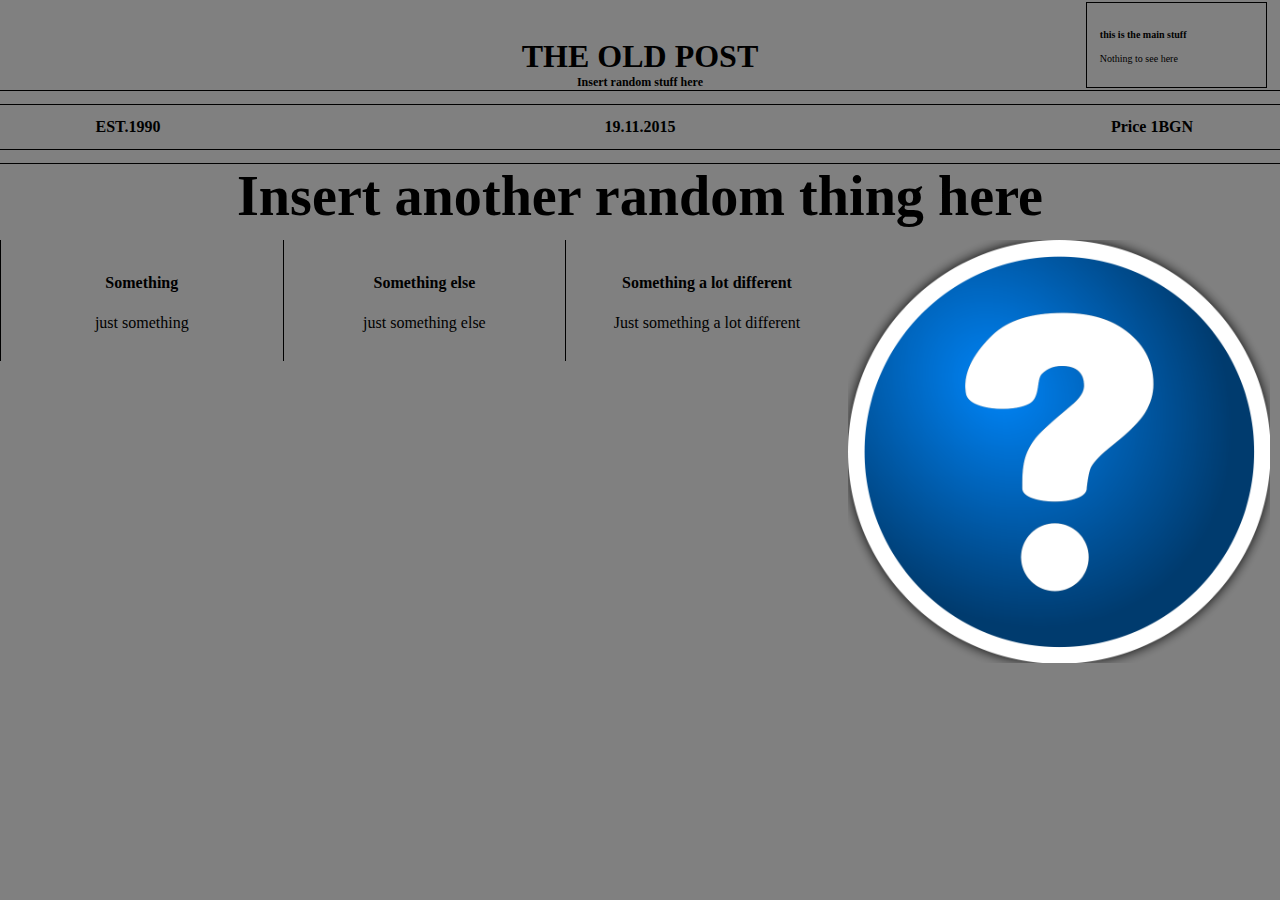
<file: index.html>
<!DOCTYPE html>
<html>
<head>
	<title>Newspaper</title>
	<link rel="stylesheet" type="text/css" href="style.css">
</head>
<body>
	<header class="head">
		<div class="title">
			<h1>THE OLD POST</h1>
			<h2>Insert random stuff here</h2>
		</div>
		<div class="small_box">
			<h4>this is the main stuff</h4>
			<p>Nothing to see here</p>
		</div>
	</header>
	<div class="date_time">
		<div class="est_price">
			<b>EST.1990</b>
		</div>
		<div class="date">
			<b>19.11.2015</b>
		</div>
		<div class="est_price">
			<b>Price 1BGN</b>
		</div>
	</div>
	<div class="container">
		<div class="big_title">
			<h3>Insert another random thing here</h3>
		</div>
		<div class="main_text">
			<h4>Something</h4>
			<p>just something</p>
		</div>
		<div class="main_text">
			<h4>Something else</h4>
			<p>just something else</p>
		</div>
		<div class="main_text">
			<h4>Something a lot different</h4>
			<p>Just something a lot different</p>
		</div>
		<div class="picture">
			<img src="img/qm.png">
		</div>
	</div>
</body>
</html>
</file>
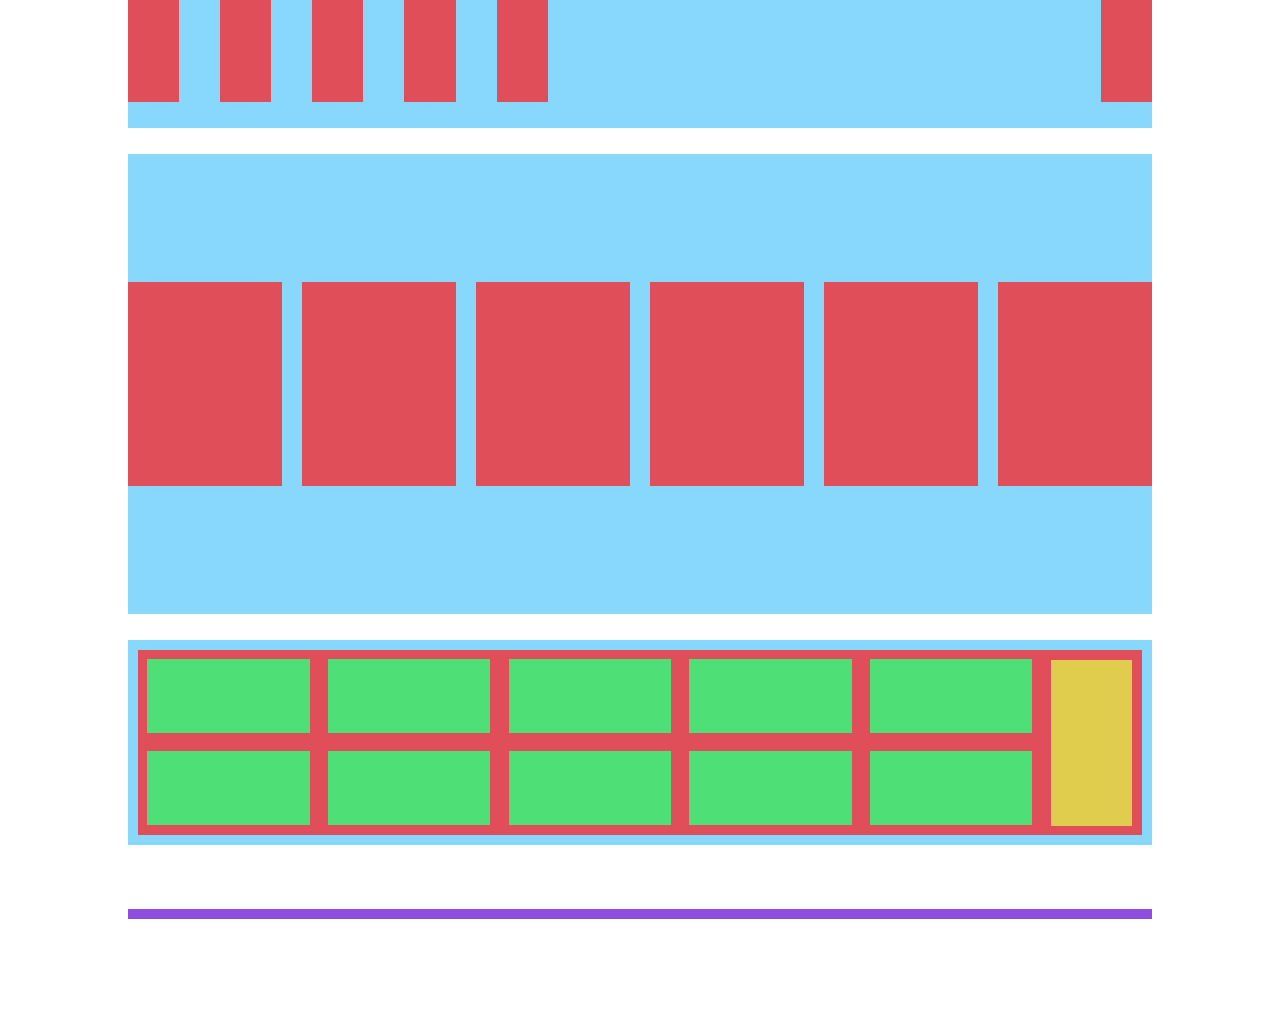
<file: lesson2/index.html>
<!DOCTYPE html>
<html>
<head>
	<title>Boxes everywhere</title>
	<link rel="stylesheet" type="text/css" href="main.css">
</head>
<body>
<div class="main">
	<header class="headder">
		<div class="menu">
			
		</div>
		<div class="menu">
			
		</div>
		<div class="menu">
			
		</div>
		<div class="menu">
			
		</div>
		<div class="menu">
			
		</div>
		<div class="menu">
			
		</div>
	</header>
	<div class="first-container">
		<div class="box">
			
		</div>
		<div class="box">
			
		</div>
		<div class="box"> 
			
		</div>
		<div class="box">
			
		</div>
		<div class="box">
			
		</div>
		<div class="box">
			
		</div>
	</div>
	<div class="secound-conteiner">
		<div class="wraper">
			<div class="pic-container">
				<div class="pic">
			
				</div>
				<div class="pic">
					
				</div>
				<div class="pic">
					
				</div>
				<div class="pic">
					
				</div>
				<div class="pic">
					
				</div>
				<div class="pic">
					
				</div>
				<div class="pic">
					
				</div>
				<div class="pic">
					
				</div>
				<div class="pic">
					
				</div>
				<div class="pic">
					
				</div>
			</div>
			<div class="article">
					
			</div>
		</div>
	</div>
	<footer>
		
	</footer>
</div>
</body>
</html>
</file>
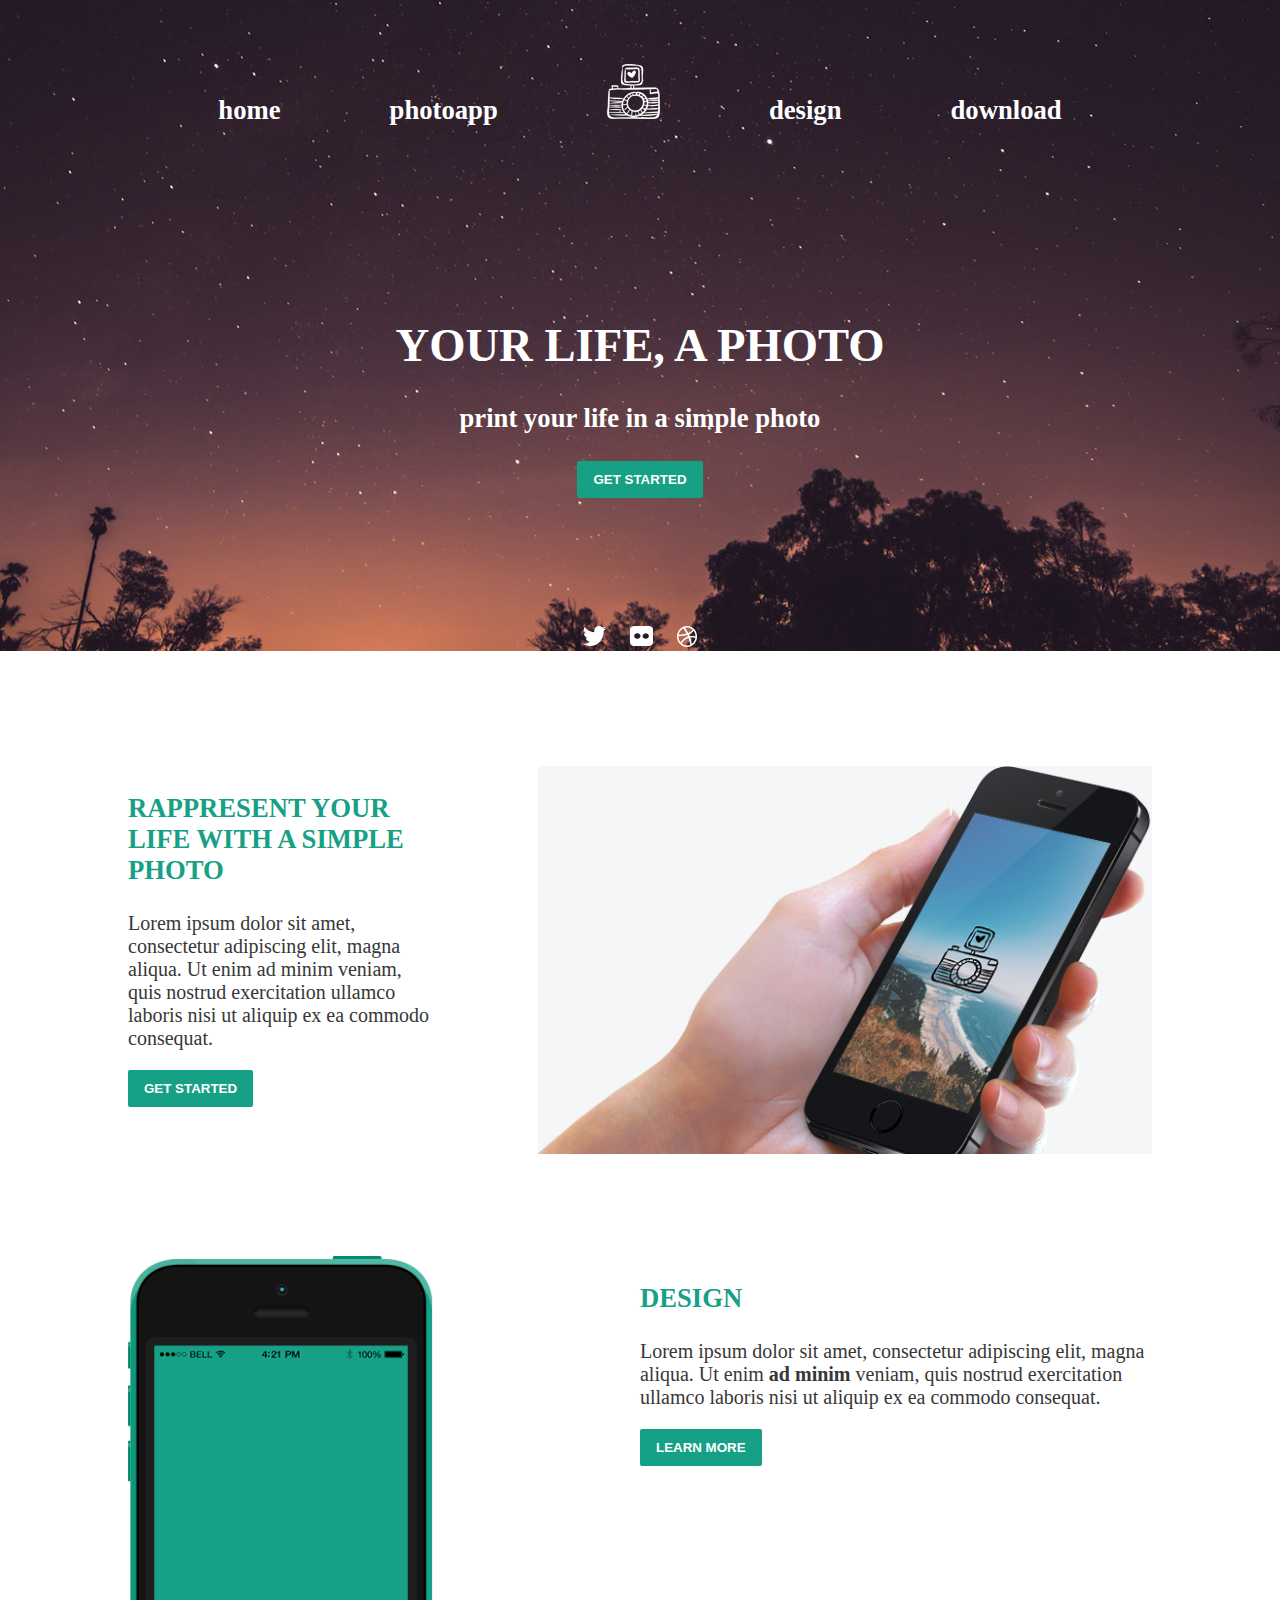
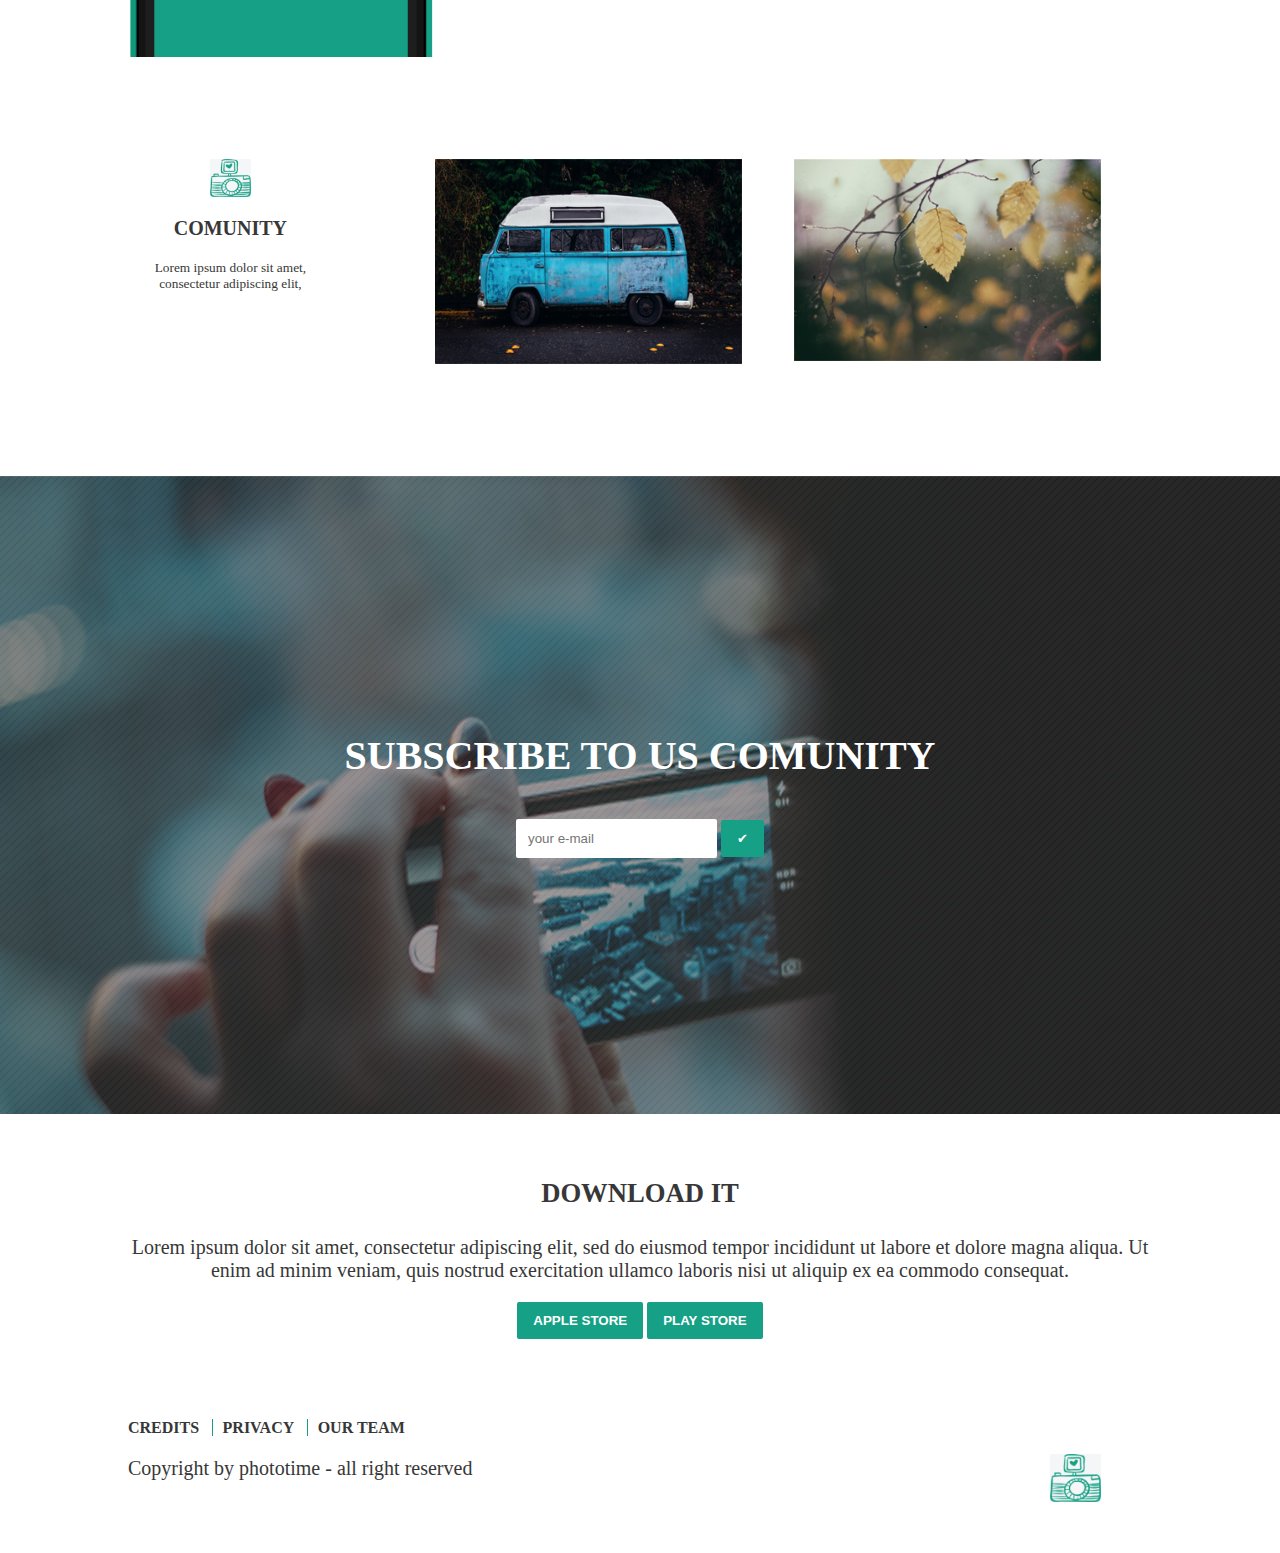
<file: lesson3/index.html>
<!DOCTYPE html>
<html>
<head>
	<title>PhotoApp</title>
	<meta http-equiv="Content-Type" content="text/html; charset=UTF-8" />
	<link rel="stylesheet" type="text/css" href="main.css">
	<link rel="stylesheet" media="(max-width:940px)" href="media.css">
	<link rel="stylesheet" media="(max-width:720px)" href="phone.css">
</head>
<body>
	<div class="container">
		<header class="head">
			<ul class="top">
				<li>
					<a href="#"><strong>home</strong></a>
				</li>
				<li>
					<a href="#"><strong>photoapp</strong></a>
				</li>
				<li class="icon">
						<img src="img/photo_icon.png">
				</li>
				<li>
					<a href="#"><strong>design</strong></a>
				</li>
				<li>
					<a href="#"><strong>download</strong></a>
				</li>
			</ul>
			<div class="middle">
				<h1>YOUR LIFE, A PHOTO</h1>
				<p><strong>print your life in a simple photo</strong></p>
				<button class="button"><a href="#"><strong>GET STARTED</strong></a></button>
			</div>
			<ul class="bottom">
				<li>
					<a href="#">
						<img src="img/twiter_09.png">
					</a>
				</li>
				<li>
					<a href="#">
						<img src="img/message.png">
					</a>
				</li>
				<li>
					<a href="#">
						<img src="img/world.png">
					</a>
				</li>
			</ul>
		</header>
		<div class="main">	
			<div class="secound-section">
				<div class="left-content">
					<h3><strong>
						RAPPRESENT YOUR LIFE WITH A 
						SIMPLE PHOTO
					</strong></h3>
					<p>
						Lorem ipsum dolor sit amet, consectetur adipiscing elit, 
						magna aliqua. Ut enim ad minim veniam, quis 
						nostrud exercitation ullamco laboris nisi 
						ut aliquip ex ea commodo consequat.
					</p>
					<button class="button"><a href="#"><strong>GET STARTED</strong></a></button>
				</div>
				<div class="right-content prefix">
					<img src="img/hand_20.png">
				</div>
			</div>
			<div class="third-section">
				<div class="iphone">
					<img src="img/iphone_24.png">
				</div>
				<div class="learn-more">
					<h3><strong>
						DESIGN
					</strong></h3>
					<p>
						Lorem ipsum dolor sit amet, consectetur adipiscing elit, 
						magna aliqua. Ut enim <b>ad minim</b> veniam, quis 
						nostrud exercitation ullamco laboris nisi 
						ut aliquip ex ea commodo consequat.
					</p>
					<button class="button"><a href="#"><strong>LEARN MORE</strong></a></button>
				</div>
			</div>
			<div class="fourth-section">
				<div class="comunity">
					<img src="img/icon_36.png">
					<h3><strong>COMUNITY</strong></h3>
					<p>Lorem ipsum dolor sit amet, consectetur adipiscing elit,</p>
				</div>
				<div class="img-one">
					<img src="img/bus_31.png">
				</div>
				<div class="img-two">
					<img src="img/leaves_33.png">
				</div>
			</div>
		</div>
		<div class="subscription">
			<h3><strong>SUBSCRIBE TO US COMUNITY</strong></h3>
			<div class="input">	
				<input class="email" type="email" placeholder="your e-mail">
				<button class="button"><a href="#">&#10004</a></button>
			</div>	
		</div>
		<div class="download">
			<h3><strong>DOWNLOAD IT</strong></h3>
			<p>
				Lorem ipsum dolor sit amet, consectetur adipiscing elit, sed do eiusmod tempor incididunt ut labore et dolore magna aliqua. Ut enim ad minim veniam, quis nostrud exercitation ullamco laboris nisi ut aliquip ex ea commodo consequat.
			</p>
			<button class="button apple"><a href="#"><strong>APPLE STORE</strong></a></button>
			<button class="button google"><a href="#"><strong>PLAY STORE</strong></a></button>
		</div>
		<footer>
			<div class="foot-menu">
				<ul>
					<li>
						<a href="#"><strong>CREDITS</strong></a>
					</li>
					<li>
						<a href="#"><strong>PRIVACY</strong></a>
					</li>
					<li>
						<a href="#"><strong>OUR TEAM</strong></a>
					</li>
				</ul>
				<p>Copyright by phototime - all right reserved</p>
			</div>
			<div class="photo-icon">
				<img src="img/icon_36.png">
			</div>
		</footer>
	</div>
</body>
</html>
</file>
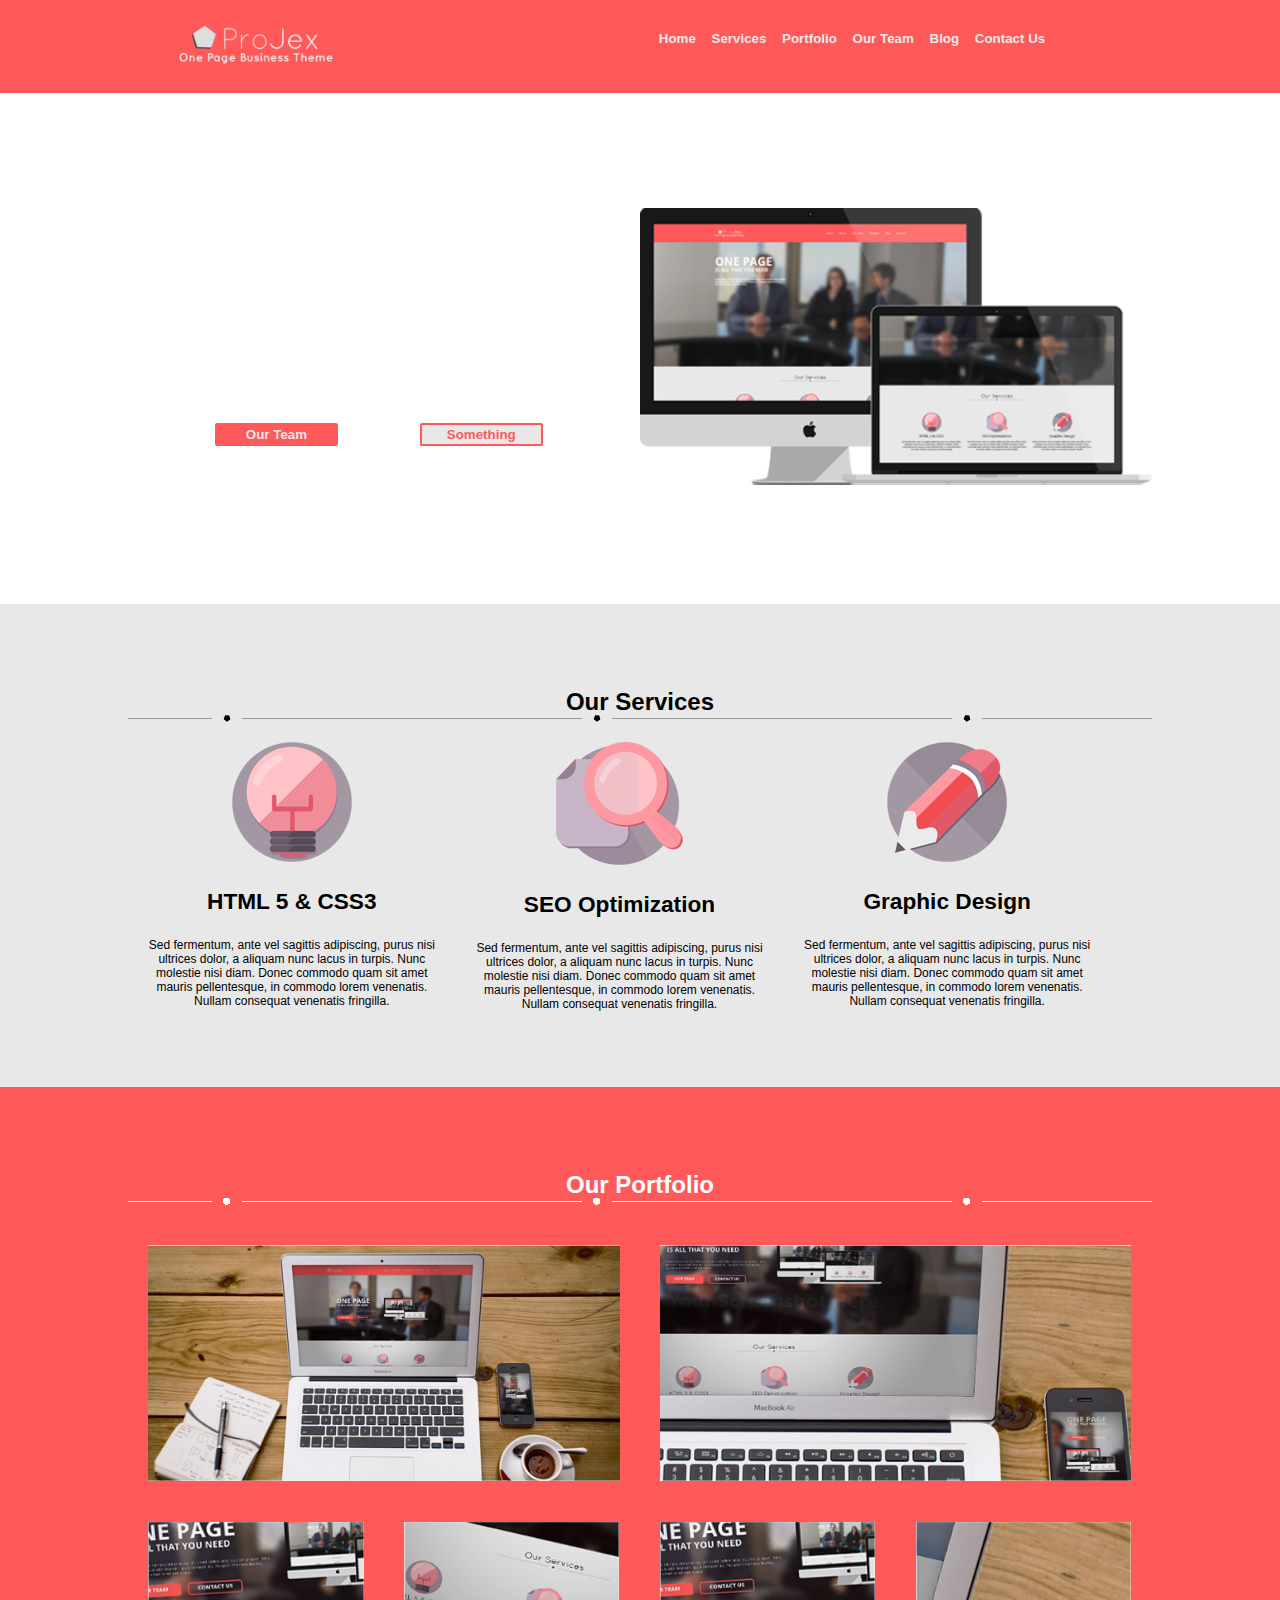
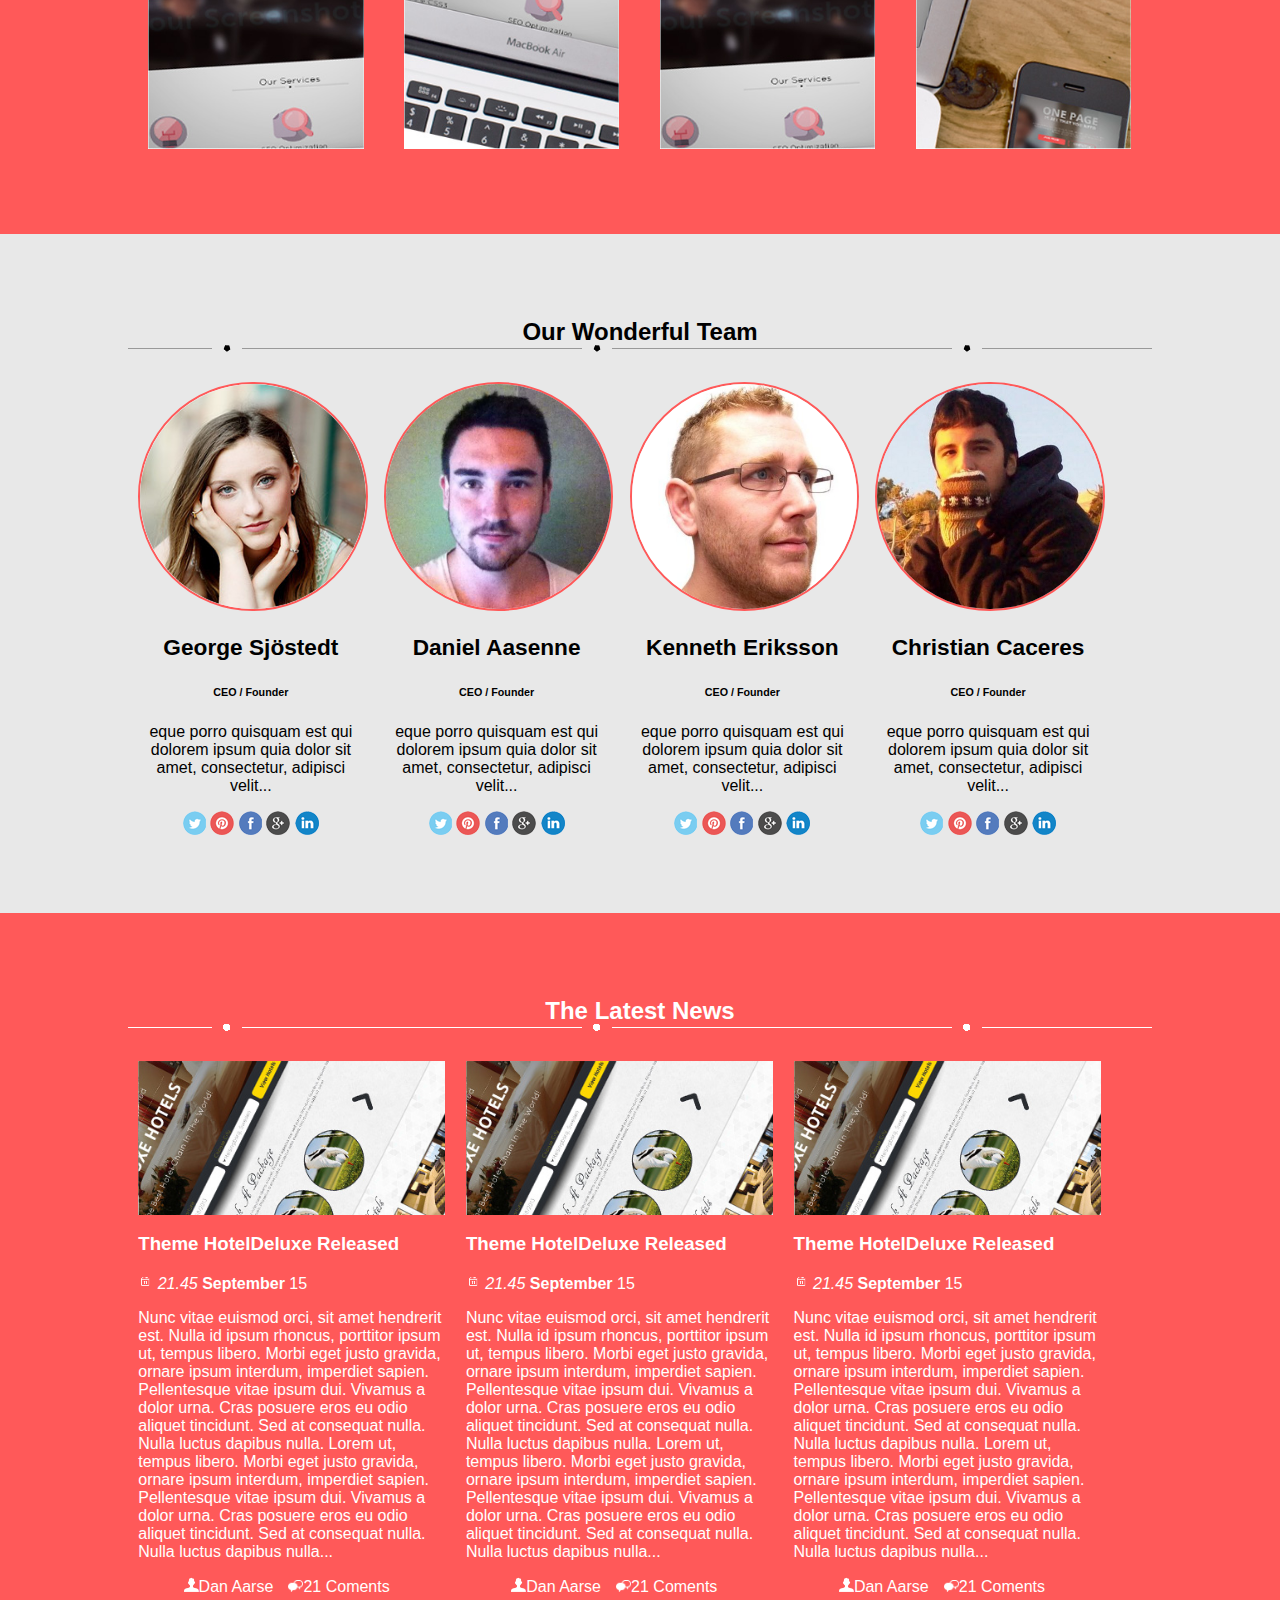
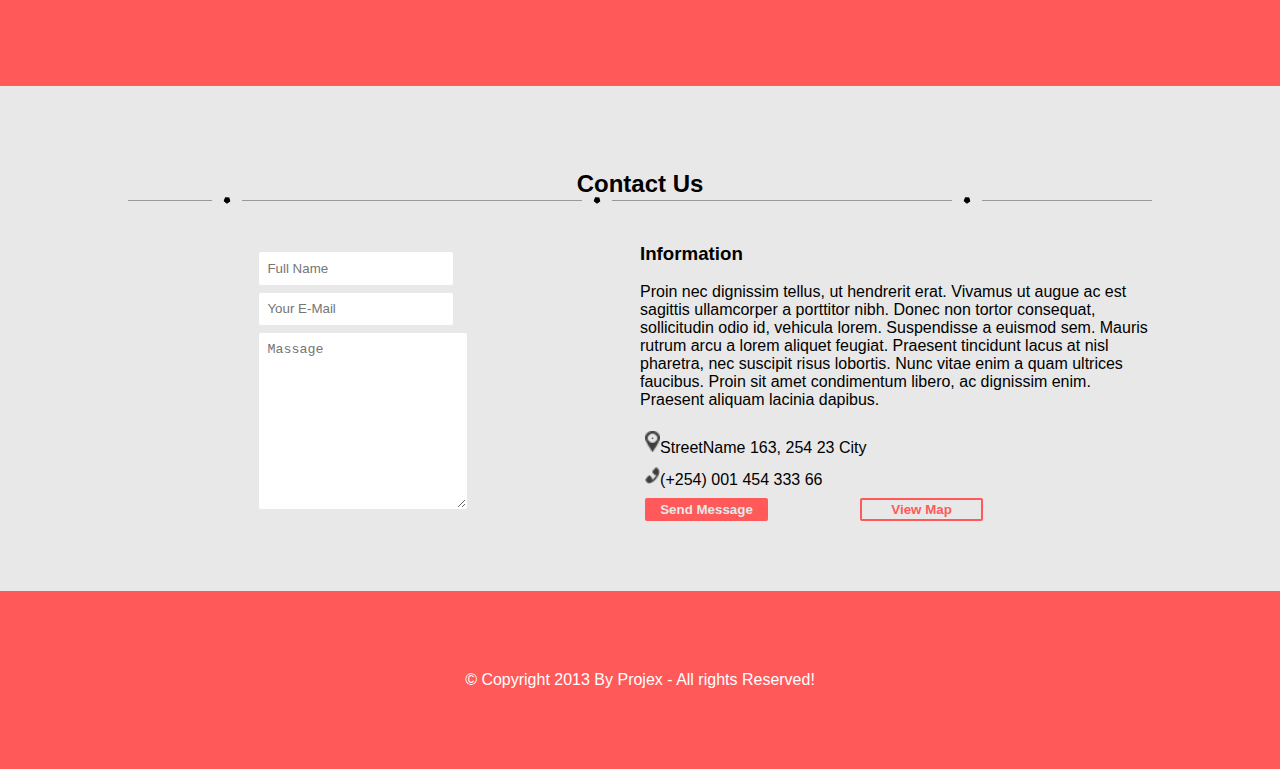
<file: lesson4/index.html>
<!DOCTYPE html>
<html>
<head>
	<title></title>
	<meta http-equiv="Content-Type" content="text/html; charset=UTF-8" />
	<meta name="mobile-web-app-capable" content="yes">
	<meta name="apple-mobile-web-app-capable" content="yes">
	<meta name="apple-mobile-web-app-status-bar-style" content="black">
	<meta name="viewport" content="width=device-width, initial-scale=1, minimum-scale=1, maximum-scale=1">
	<link rel="stylesheet" type="text/css" href="css/style.css">
</head>
<body>
	<header>
		<div class="logo">
			<a href="#"><img src="img/logo.png"></a>
		</div>
		<div class="menu">
			<ul>
				<li>
					<a href="index.html"><strong>Home</strong></a>
				</li>
				<li>
					<a href="#"><strong>Services</strong></a>	
				</li>
				<li>
					<a href="#"><strong>Portfolio</strong></a>
				</li>
				<li>
					<a href="#"><strong>Our Team</strong></a>
				</li>
				<li>
					<a href="#"><strong>Blog</strong></a>
				</li>
				<li>
					<a href="#"><strong>Contact Us</strong></a>
				</li>
			</ul>
		</div> 
	</header>
	<div class="section-one">
		<div class="big-cont">
			<div class="top-left">
				<div class="red-butt">
					<button type="button" class="butt red"><strong>Our Team</strong></button>
				</div>
				<div class="white-butt">
					<button type="button" class="butt white"><strong>Something</strong></button>
				</div>
			</div>
			<div class="top-right">
				<img src="img/mac.png">
			</div>
		</div>
	</div>
	<div class="section-two">
		<div class="big-cont">
			<div>
				<h2>Our Services</h2>
			</div>
			<div class="cont">
				<a href="#"><img src="img/html.png"></a>
				<h3>
					HTML 5 & CSS3
				</h3>
				<p>
					Sed fermentum, ante vel sagittis adipiscing, purus nisi ultrices dolor, a aliquam nunc lacus in turpis. Nunc molestie nisi diam. Donec 	commodo quam sit amet mauris pellentesque, in commodo lorem venenatis. Nullam consequat venenatis fringilla. 
				</p>
			</div>
			<div class="cont">
				<a href="#"><img src="img/ceo.png"></a>
				<h3>
					SEO Optimization
				</h3>
				<p>
					Sed fermentum, ante vel sagittis adipiscing, purus nisi ultrices dolor, a aliquam nunc lacus in turpis. Nunc molestie nisi diam. Donec commodo quam sit amet mauris pellentesque, in commodo lorem venenatis. Nullam consequat venenatis fringilla. 
				</p>
			</div>
			<div class="cont">
				<a href="#"><img src="img/design.png"></a>
				<h3>
					Graphic Design
				</h3>
				<p>
					Sed fermentum, ante vel sagittis adipiscing, purus nisi ultrices dolor, a aliquam nunc lacus in turpis. Nunc molestie nisi diam. Donec 	commodo quam sit amet mauris pellentesque, in commodo lorem venenatis. Nullam consequat venenatis fringilla. 
				</p>
			</div>
		</div>
	</div>
	<div class="section-three">
		<div class="big-cont">
			<div>
				<h2>Our Portfolio</h2>
			</div>
			<div class="top-pics">
				<img src="img/portfolio_one.jpg" onmouseover="redMask(this)">
			</div>
			<div class="top-pics" onmouseover="redMask(this)">
				<img src="img/portfolio_two.jpg">
			</div>
			<div class="bot-pics" onmouseover="redMask(this)">
				<img src="img/potrfolio_small_1.jpg">
			</div>
			<div class="bot-pics" onmouseover="redMask(this)">
				<img src="img/portfolio_small_2.jpg">
			</div>
			<div class="bot-pics" onmouseover="redMask(this)">
				<img src="img/portfolio_small_3.jpg">
			</div>
			<div class="bot-pics" onmouseover="redMask(x)">
				<img src="img/portfolio_small_4.jpg">
			</div>
			<script type="text/javascript">
					function redMask(x)
					{
						x.style.width = 10%;

					}
			</script>
		</div>
	</div>
	<div class="section-four">
		<div class="big-cont">
			<div>
				<h2>Our Wonderful Team</h2>
			</div>
			<div class="team">
				<a href="#"><img src="img/team1.jpg" class="portrait"></a>
				<h3><strong>George Sjöstedt</strong></h3>
				<h6>CEO / Founder</h6>
				<p>eque porro quisquam est qui dolorem ipsum quia dolor sit amet, consectetur, adipisci velit...</p>
				<ul>
					<li>
						<a href="#">
							<img src="img/twiter_icon.png">
						</a>
					</li>
					<li>
						<a href="#">
							<img src="img/pintrest_icon.png">
						</a>
					</li>
					<li>
						<a href="#">
							<img src="img/fb_icon.png">
						</a>
					</li>
					<li>
						<a href="#">
							<img src="img/gplus_icon.png">
						</a>
					</li>
					<li>
						<a href="#">
							<img src="img/linked_icon.png">
						</a>
					</li>
				</ul>
			</div>
			<div class="team">
				<a href="#"><img src="img/team2.jpeg" class="portrait"></a>
				<h3><strong>Daniel Aasenne</strong></h3>
				<h6>CEO / Founder</h6>
				<p>eque porro quisquam est qui dolorem ipsum quia dolor sit amet, consectetur, adipisci velit...</p>
				<ul>
					<li>
						<a href="#">
							<img src="img/twiter_icon.png">
						</a>
					</li>
					<li>
						<a href="#">
							<img src="img/pintrest_icon.png">
						</a>
					</li>
					<li>
						<a href="#">
							<img src="img/fb_icon.png">
						</a>
					</li>
					<li>
						<a href="#">
							<img src="img/gplus_icon.png">
						</a>
					</li>
					<li>
						<a href="#">
							<img src="img/linked_icon.png">
						</a>
					</li>
				</ul>
			</div>
			<div class="team">
				<a href="#"><img src="img/team3.jpg" class="portrait"></a>
				<h3><strong>Kenneth Eriksson</strong></h3>
				<h6>CEO / Founder</h6>
				<p>eque porro quisquam est qui dolorem ipsum quia dolor sit amet, consectetur, adipisci velit...</p>
				<ul>
					<li>
						<a href="#">
							<img src="img/twiter_icon.png">
						</a>
					</li>
					<li>
						<a href="#">
							<img src="img/pintrest_icon.png">
						</a>
					</li>
					<li>
						<a href="#">
							<img src="img/fb_icon.png">
						</a>
					</li>
					<li>
						<a href="#">
							<img src="img/gplus_icon.png">
						</a>
					</li>
					<li>
						<a href="#">
							<img src="img/linked_icon.png">
						</a>
					</li>
				</ul>
			</div>
			<div class="team">
				<a href="#"><img src="img/team4.jpg" class="portrait"></a>
				<h3><strong>Christian Caceres</strong></h3>
				<h6>CEO / Founder</h6>
				<p>eque porro quisquam est qui dolorem ipsum quia dolor sit amet, consectetur, adipisci velit...</p>
				<ul>
					<li>
						<a href="#">
							<img src="img/twiter_icon.png">
						</a>
					</li>
					<li>
						<a href="#">
							<img src="img/pintrest_icon.png">
						</a>
					</li>
					<li>
						<a href="#">
							<img src="img/fb_icon.png">
						</a>
					</li>
					<li>
						<a href="#">
							<img src="img/gplus_icon.png">
						</a>
					</li>
					<li>
						<a href="#">
							<img src="img/linked_icon.png">
						</a>
					</li>
				</ul>
			</div>
		</div>
	</div>
	<div class="section-five">
		<div class="big-cont">
			<div>
				<h2>The Latest News</h2>
			</div>
			<div class="article">
			<a href="#">
			<img src="img/news.jpg">
			<h3>Theme HotelDeluxe Released</h3>
				<span class="icon"><img src="img/calendar.png"></span>
  				<em>21.45</em>
  				<strong>September</strong>
  				<span>15</span>
			<p>
			Nunc vitae euismod orci, sit amet hendrerit est. Nulla id ipsum rhoncus, porttitor ipsum ut, tempus libero. Morbi eget justo gravida, ornare ipsum interdum, imperdiet sapien. Pellentesque vitae ipsum dui. Vivamus a dolor urna. Cras posuere eros eu odio aliquet tincidunt. Sed at consequat nulla. Nulla luctus dapibus nulla.
			Lorem ut, tempus libero. Morbi eget justo gravida, ornare ipsum interdum, imperdiet sapien. Pellentesque vitae ipsum dui. Vivamus a dolor urna. Cras posuere eros eu odio aliquet tincidunt. Sed at consequat nulla. Nulla luctus dapibus nulla...
			</p>
			</a>
			<ul>
				<li>
					<a href="#"><span class="icon"><img src="img/author.png"></span>Dan Aarse</a>
				</li>
				<li>
					<a href="#"><span class="icon"><img src="img/coment.png"></span>21 Coments</a>
				</li>
			</ul>
			</div>
			<div class="article">
			<a href="#">
			<img src="img/news.jpg">
			<h3>Theme HotelDeluxe Released</h3>
				<span class="icon"><img src="img/calendar.png"></span>
  				<em>21.45</em>
  				<strong>September</strong>
  				<span>15</span>
			<p>
			Nunc vitae euismod orci, sit amet hendrerit est. Nulla id ipsum rhoncus, porttitor ipsum ut, tempus libero. Morbi eget justo gravida, ornare ipsum interdum, imperdiet sapien. Pellentesque vitae ipsum dui. Vivamus a dolor urna. Cras posuere eros eu odio aliquet tincidunt. Sed at consequat nulla. Nulla luctus dapibus nulla.
			Lorem ut, tempus libero. Morbi eget justo gravida, ornare ipsum interdum, imperdiet sapien. Pellentesque vitae ipsum dui. Vivamus a dolor urna. Cras posuere eros eu odio aliquet tincidunt. Sed at consequat nulla. Nulla luctus dapibus nulla...
			</p>
			</a>
			<ul>
				<li>
					<a href="#"><span class="icon"><img src="img/author.png"></span>Dan Aarse</a>
				</li>
				<li>
					<a href="#"><span class="icon"><img src="img/coment.png"></span>21 Coments</a>
				</li>
			</ul>
			</div>
			<div class="article">
			<a href="#">
			<img src="img/news.jpg">
			<h3>Theme HotelDeluxe Released</h3>
				<span class="icon"><img src="img/calendar.png"></span>
  				<em>21.45</em>
  				<strong>September</strong>
  				<span>15</span>
			<p>
			Nunc vitae euismod orci, sit amet hendrerit est. Nulla id ipsum rhoncus, porttitor ipsum ut, tempus libero. Morbi eget justo gravida, ornare ipsum interdum, imperdiet sapien. Pellentesque vitae ipsum dui. Vivamus a dolor urna. Cras posuere eros eu odio aliquet tincidunt. Sed at consequat nulla. Nulla luctus dapibus nulla.
			Lorem ut, tempus libero. Morbi eget justo gravida, ornare ipsum interdum, imperdiet sapien. Pellentesque vitae ipsum dui. Vivamus a dolor urna. Cras posuere eros eu odio aliquet tincidunt. Sed at consequat nulla. Nulla luctus dapibus nulla...
			</p>
			</a>
			<ul>
				<li>
					<a href="#"><span class="icon"><img src="img/author.png"></span>Dan Aarse</a>
				</li>
				<li>
					<a href="#"><span class="icon"><img src="img/coment.png"></span>21 Coments</a>
				</li>
			</ul>
			</div>
		</div>
	</div>
	<div class="section-six">
		<div class="big-cont">	
			<div>
				<h2>Contact Us</h2>
			</div>
			<div class="email-format">
			<form>
			<input type="text" placeholder="Full Name">
			<input type="email" placeholder="Your E-Mail">
			<textarea class="massage" type="textarea" placeholder="Massage"></textarea>
			</form>
			</div>
			<div class="info">
				<h3>Information</h3>
				<p>
				Proin nec dignissim tellus, ut hendrerit erat. Vivamus ut augue ac est sagittis ullamcorper a porttitor nibh. Donec non tortor consequat, sollicitudin odio id, vehicula lorem. Suspendisse a euismod sem. Mauris rutrum arcu a lorem aliquet feugiat. Praesent tincidunt lacus at nisl pharetra, nec suscipit risus lobortis. Nunc vitae enim a quam ultrices faucibus. Proin sit amet condimentum libero, ac dignissim enim. Praesent aliquam lacinia dapibus.
				</p>
				<ul>
					<li>
						<span class="icon"><img src="img/map.png"></span>StreetName 163, 254 23 City
					</li>
					<li>
						<span class="icon"><img src="img/phone.png"></span>(+254) 001 454 333 66
					</li>
				</ul>
				<div class="bot-red">
					<button class="butt red" type="submit"><strong>Send Message</strong></button>
				</div>
				<div class="bot-white">
					<button class="butt white"><strong>View Map</strong></button>
				</div>
			</div>
		</div>
	</div>
	<footer>
		<div class="big-cont">
			<p>&copy; Copyright 2013 By Projex - All rights Reserved!</p>
		</div>
	</footer>
</body>
</html>
</file>
<file: style.css>
html body
{
	margin: 0;
	padding: 0;
}

body
{
	background-color: grey;
}

.head
{
	margin: 0;
	padding: 0;
	width: 100%;
	border-bottom: 1px solid black;
	position: relative;
}

.title
{
	padding-top: 3%;
	margin: 0;
	width: 100%;
	text-align: center;
}

.title h1
{
	margin: 0;
}

.title h2
{
	margin: 0;
	font-size: 12px;
}

.small_box
{
	margin: 0;
	padding: 1%;
	width: 12%;
	border: 1px solid black;
	position: absolute;
	top: 2%;
	right: 1%;
	font-size: 10px;
}

.date_time
{
	margin-top: 1%;
	margin-bottom: 1%;
	width: 100%;
	border-top: 1px solid black;
	border-bottom: 1px solid black;
	float: left;
}

.est_price
{
	padding-top: 1%;
	padding-bottom: 1%;
	width: 20%;
	float: left;
	text-align: center;
}

.date
{
	padding-top: 1%;
	padding-bottom: 1%;
	width: 60%;
	float: left;
	text-align: center;
}

.container
{
	width: 100%;
	float: left;
	border-top: 1px solid black;
}

.big_title
{
	margin-bottom: 1%;
	width: 100%;
	float: left;
	font-size: 48px;
	text-align: center;
}

.big_title h3
{
	margin: 0;
}

.main_text
{
	margin: 0;
	padding: 1%;
	width: 20%;
	border-left: 1px solid black;
	float: left;
	text-align: center;
}

.main_text:first-of-type
{
	border: none;
}

.picture
{
	margin: 0;
	padding: 0;
	width: 33%;
	float: left;
}

.picture img
{
	display: block;
	width: 100%;
}
</file>
<file: lesson2/main.css>
html, body
{
	margin: 0;
	padding: 0;
}
.main
{
	width: 100%;
	height: 1024px;
	float: left;
	position: relative;
}
.headder, .first-container, .secound-conteiner
{
	width: 80%;
	background: #88d8fd;
	margin-top: 0;
	margin-left: 10%;
	margin-right: 10%;
}
.headder
{
	height: 10%;
	margin-bottom: 2%;
	padding-bottom: 2%;
}
.menu
{
	width: 5%;
	height: 100%;
	margin-left: 4%;
	float: left;
	background-color: #e04e5a;
}
.headder div:first-of-type
{
	margin-left: 0;
}
.headder div:last-of-type
{
	float: right;
}
.first-container
{
	height: 20%;
	margin-bottom: 2%;
	padding: 10% 0;
}
.box
{
	width: 15%;
	height: 100%;
	margin-left: 2%;
	float: left;
	background-color: #e04e5a;
}
.first-container div:first-of-type
{
	margin-left: 0;
}
.secound-conteiner
{
	height: 20%;
	margin-bottom: 5%;
}
.wraper
{
	width: 98%;
	height: 90%;
	margin: 1%;
	background-color: #e04e5a;
	float: left;
}
.pic-container
{
	width: 90%;
	height: 100%;
	float: left;
}
.pic
{
	width: 18%;
	height: 40%;
	margin: 1%;
	float: left;
	background-color: #4ee077;
}
.article
{
	height: 90%;
	width: 8%;
	background-color: #e0cd4e;
	float: left;
	margin: 1%
}
.aside
{
	width: 1%;
	height: 18%;
	margin: 0;
	background-color: #8f4ee0;
	position: absolute;
	top: 41%;
}
.line
{
	height: 1024px;
	width: 6%;
	background-color: black;
	position: absolute;
	left: 10%;
}
footer
{
	height: 1%;
	width: 80%;
	margin-left: 10%;
	margin-right: 10%;
	background-color: #8f4ee0;
}
</file>
<file: lesson3/main.css>
html, body, .container
{
	margin: 0;
	padding: 0;
}
/*{
	font-family: 'Gotham Rounded';
	scr:url(fonts/Gotham Rounded Light.otf);
}*/
.container, .head, .secound-section, .third-section, .fourth-section, .subscription, footer
{
	width: 100%;
	font-family: Gotham Rounded, MyriadPro, Ariel;
	font-style: bold;
}
.head
{
	background-image: url(img/background_header.jpg);
	background-size: cover;
	background-repeat: no-repeat;
	color: #fff;
}
.top
{
	width: 80%;
	max-width: 1240px;
	min-width: 420px;
	margin: 0 auto;
	padding: 5% 0;
	text-align: center;
}
.top li
{
	padding: 0 5%;
	display: inline;
	text-decoration: none;
	font-size: 20pt;
}
.container a
{
	text-decoration: none;
	color: #fff;
}
.middle
{
	width: 80%;
	max-width: 1240px;
	min-width: 420px;
	margin: 10% auto;
	text-align: center;
}
.middle h1 p
{
	display: block;
}
.middle p
{
	font-size: 20pt;
}
.middle h1
{
	font-size: 35pt;
}
.button
{
	background-color: #16a085;
	color: #fff;
	border: 10px solid #16a085;
	border-radius: 2px;
}
.bottom
{
	width: 80%;
	margin: 10% auto 0 auto;
	padding: 0;
	text-align: center;
}
.bottom li
{
	display: inline;
	padding: 1%;
}
.main, .download
{
	width: 80%;
	margin: 5% auto;
	max-width: 1240px;
	min-width: 420px;
}
.secound-section, .third-section, .fourth-section
{
	overflow: hidden;
}
.left-content
{
	width: 30%;
	margin: 5% 0;
	max-height: 500px;
	float: left;
	text-align: left;
}
.left-content h3, .learn-more h3
{
	color: #16a085;
	font-size: 20pt;
}
.left-content p, .learn-more p, .download p, .foot-menu p
{
	color: #373737;
	font-size: 15pt;
}
.right-content
{
	width: 60%;
	max-height: 500px;
	margin: 5% 0;
	padding-left: 10%;
	float: left;
}
.right-content img
{
	display: block;
	width: 100%;
}
.iphone
{
	width: 30%;
	max-height: 500px;
	margin: 5% 0;
	padding: 0;
	float: left;
}
.iphone img
{
	display: block;
	width: 100%;
}
.learn-more
{
	width: 50%;
	max-height: 500px;
	margin: 5% 0;
	float: left;
	padding-left: 20%;
	text-align: left;
}
.fourth-section
{
	width: 100%;
	text-align: center;
}
.fourth-section h3
{
	color: #373737;
	font-size: 15pt;
}
.fourth-section p
{
	color: #373737;
	font-size: 10pt;
}
.fourth-section img
{
	display: block;
}
.comunity
{
	width: 20%;
	max-height: 500px;
	margin: 5% 0;
	float: left;
	padding-right: 5%;
}
.img-one
{
	width: 30%;
	max-height: 500px;
	margin: 5% 5% 0 5%;
	float: left;
}
.img-two
{
	width: 30%;
	max-height: 500px;
	margin: 5% 0;
	float: left;
}
.comunity img
{
	width: 20%;
	margin: 0 auto;
}
.img-one img, .img-two img
{
	width: 100%;
}
.subscription
{
	background-image: url(img/subscription_background.jpg);
	background-size: cover;
	background-repeat: no-repeat;
	color: #fff;
	text-align: center;
}
.subscription h3
{
	padding-top: 20%;
	font-size: 30pt;
}
.input
{
	padding-bottom: 20%;
}
input[type=email]
{
	margin: 0;
	padding: 0;
	border: 12px solid #fff;
	border-radius: 2px;
}
.download
{
	max-height: 500px;
	text-align: center;
}
.download h3
{
	color: #373737;
	font-size: 20pt;
}
footer
{
	width: 80%;
	margin: 5% auto 0 auto;
	overflow: hidden;
}
.foot-menu
{
	padding: 0;
	float: left;
	width: 90%;
}
.foot-menu ul
{
	padding: 0;
}
.foot-menu li
{
	padding:0 1%;
	text-decoration: none;
	text-align: center;
	border-left: 1px #16a085 solid;
	color: #373737;
	display: inline;
}
.foot-menu li:first-of-type
{
	padding-left: 0;
	border: none;
}
.foot-menu a
{
	color: #373737;
}
.photo-icon
{
	padding: 5% 0;
	width: 10%;
	float: left;
}
.photo-icon img
{
	display: block;
	width: 50%;
}
</file>
<file: lesson3/media.css>
.top li
{
	font-size: 15pt;
}
.middle p
{
	font-size: 15pt;
}
.middle h1
{
	font-size: 28pt;
}
.left-content h3, .learn-more h3
{
	font-size: 15pt;
}

.left-content p, .learn-more p, .download p, .foot-menu p
{
	font-size: 10pt;
}
.button
{
	background-color: #16a085;
	color: #fff;
	border: 5px solid #16a085;
	border-radius: 2px;
}
.left-content
{
	max-height: 250px;
}
.right-content
{
	max-height: 250px;
}
.iphone
{
	max-height: 250px;
}
.learn-more
{
	max-height: 250px;
}
.comunity
{
	max-height: 250px;
}
.img-one
{
	max-height: 250px;
}
.img-two
{
	max-height: 250px;
}
.download
{
	max-height: 250px;
}
.comunity
{
	max-height: 250px;
}
</file>
<file: lesson3/phone.css>
.top li:nth-child(3)
{
	display: none;
}
.top li
{
	font-size: 10pt;
}
.middle p
{
	font-size: 10pt;
}
.middle h1
{
	font-size: 17pt;
}
.left-content h3, .learn-more h3
{
	font-size: 10pt;
}
.left-content p, .learn-more p, .download p, .foot-menu p
{
	font-size: 7pt;
}
.button
{
	background-color: #16a085;
	color: #fff;
	border: 1px solid #16a085;
	border-radius: 2px;
}
.left-content
{
	max-height: 250px;
}
.right-content
{
	max-height: 250px;
}
.iphone
{
	max-height: 250px;
}
.learn-more
{
	max-height: 250px;
}
.comunity
{
	max-height: 250px;
}
.img-one
{
	max-height: 250px;
}
.img-two
{
	max-height: 250px;
}
.download
{
	max-height: 250px;
}
</file>
<file: lesson4/css/style.css>
html, body
{
	margin: 0;
	padding: 0;

	font-family: Georgia, Arial;
	font-style: bold;
}
.big-cont
{
	width: 80%;
	max-width: 1240px;
	margin: 0 auto;
	padding: 5% 0;
	overflow: hidden;
}
/********************************************
		Header
********************************************/

header
{
	width: 100%;

	background-color: #ff5959;

	overflow: hidden;

	color: #e8e8e8;
}
.logo
{
	width: 40%;
	
	float: left;
}
.logo img
{
	width: 30%;
	padding: 5% 35%;
}
.menu
{
	width: 50%;

	float: left;

	text-align: center;

	padding: 1% 10% 1% 0;
}
.menu li
{
	min-width: 10%;

	display: inline;

	text-align: center;
	text-decoration: none;

	padding: 1%;

	font-size: 10pt;
}
.menu a
{
	text-decoration: none;
	color: #e8e8e8;
}
.menu li:hover
{
	background-color: #fc7d7d;
	border: 1px solid;
	border-color: transparent;
	border-radius: 3px;
}
.main a:active
{
	background-color: #fc7d7d;
	border: 1px solid;
	border-color: transparent;
	border-radius: 3px;
}
/**********************************************************************
				Section 1
**********************************************************************/
.section-one
{
	width: 100%;
	background-color: #fff;
	overflow: hidden;
}
.top-left
{
	width: 50%;

	float: left;
}
.red-butt
{
	width: 40%;
	float: left;
	padding: 52% 0 15% 17%;
}
.white-butt
{
	width: 40%;
	float: left;
	padding: 52% 0 15% 0;
}
.top-right
{
	width: 50%;

	float: left;
}
.top-right img
{
	width: 100%;
	padding: 10% 0;
}

/**********************************************************************
				Buttons
**********************************************************************/

button
{
	margin: 0;
	padding: 0;
	display: block;
}
.butt
{
	width: 60%;
	min-width: 20;
	min-width: 5%;
	padding: 1%
}
.red 
{
	background-color: #ff5959;
	border: 2px solid;
	border-color: #ff5959;
	border-radius: 2px;
	color: #e8e8e8;
}
.red:hover
{
	background-color: #e8e8e8;
	color: #ff5959;
	border: 2px solid;
	border-color: #ff5959;
	border-radius: 2px;
}
.white
{
	background-color: #e8e8e8;
	color: #ff5959;
	border: 2px solid;
	border-color: #ff5959;
	border-radius: 2px;
}
.white:hover
{
	background-color: #ff5959;
	border: 2px solid;
	border-color: #ff5959;
	border-radius: 2px;
	color: #e8e8e8;
}
/***********************************************************************
				section-two
***********************************************************************/
.section-two
{
	width: 100%;

	background-color: #e8e8e8;
}
.section-two h2
{
	text-align: center;

	text-decoration: none; 
	background: url(../img/underline.gif) repeat-x 100% 100%;
	padding-bottom: 6px;
	white-space: nowrap;
}
.section-two h3
{
	font-size: 17pt;
}
.section-two p
{
	font-size: 9pt;
}
.cont
{
	width: 30%;
	margin: 0 1%;
	float: left;
	text-align: center;
}
/******************************************************************************
					Section 3
******************************************************************************/
.section-three
{
	width: 100%;

	background-color: #ff5959;
}
.section-three h2
{
	color: #fff;

	text-align: center;

	text-decoration: none; 
	background: url(../img/underline_white.gif) repeat-x 100% 100%;
	padding-bottom: 6px;
	white-space: nowrap;
}
.section-three img
{
	display: block;

	width: 100%;
}
.top-pics
{
	width: 46%;

	margin: 2%;

	float: left;
}
.bot-pics
{
	width: 21%;

	margin: 2%;

	float: left;
}
.top-pics:hover, .bot-pics:hover
{
	background-color: rgba(255 89 89 0.5);
}
/****************************************************************************
			section 4
****************************************************************************/
.section-four
{
	width: 100%;

	background-color: #e8e8e8;
}
.section-four h2
{
	text-align: center;

	text-decoration: none; 
	background: url(../img/underline.gif) repeat-x 100% 100%;
	padding-bottom: 6px;
	white-space: nowrap;
}
.section-four li
{
	display: inline;

	text-decoration: none;
}
.section-four a
{
	text-decoration: none;
}
.team
{
	width: 22%;

	margin: 1%;

	float: left;

	text-align: center;
}
.team ul
{
	margin: 0;
	padding: 0;
}
.team h3
{
	font-size: 17pt;
}
.portrait
{
	display: block;

	width: 100%;

	border: 2px solid #ff5959;
	border-radius: 120px;
}
/********************************************************************************
							section 5
********************************************************************************/
.section-five
{
	width: 100%;

	background-color: #ff5959;
}
.section-five h2
{
	color: #fff;

	text-align: center;

	text-decoration: none; 
	background: url(../img/underline_white.gif) repeat-x 100% 100%;
	padding-bottom: 6px;
	white-space: nowrap;
}
.section-five a
{
	text-decoration: none;
	color: #fff;
}
.article
{
	width: 30%;

	margin: 1%;

	float: left;
}
.article img
{
	display: block;

	width: 100%;
}
.article li
{
	display: inline;

	text-decoration: none;

	padding: 0 2%;
}
.article li:hover
{
	background-color: #fc7d7d;
	border: 1px solid;
	border-color: transparent;
	border-radius: 3px;
}
.icon img
{
	width: 15px;
	display: inline;
}
/**********************************************************************************
				section 6
**********************************************************************************/
.section-six
{
	width: 100%;

	background-color: #e8e8e8;

	float: left
}
.section-six h2
{
	text-align: center;

	text-decoration: none; 
	background: url(../img/underline.gif) repeat-x 100% 100%;
	padding-bottom: 6px;
	white-space: nowrap;
}

.email-format
{
	width: 38%;

	float: left;
	
	padding-top:2%;
	padding-left: 12%

}
.email-format form
{
	margin: 0;
	padding: 0;
}
.email-format input
{
	display: block;
	margin: 2%;
	padding: 2%;
	border:1px solid transparent;
	border-radius: 2px;
}
.info
{
	width: 50%;

	float: left;
}
.info ul
{
	margin: 0;
	padding: 0;
}
.info li
{
	display: block;
	margin: 0;
	padding: 1%;
	text-decoration: none;
}
.bot-red
{
	width: 40%;
	float: left;
	padding: 1%;
}
.bot-white
{
	width: 40%;
	float: left;
	padding: 1%;
}
.massage 
{

	display: block;
	margin: 2% 0 2% 2%;
	padding: 2% 6% 35% 2%;
	border:1px solid transparent;
	border-radius: 2px;
}
/******************************************************************************
				footer
******************************************************************************/
footer
{
	width: 100%;

	background-color: #ff5959;
}
footer p
{
	text-align: center;

	color: #fff;
}
</file>
